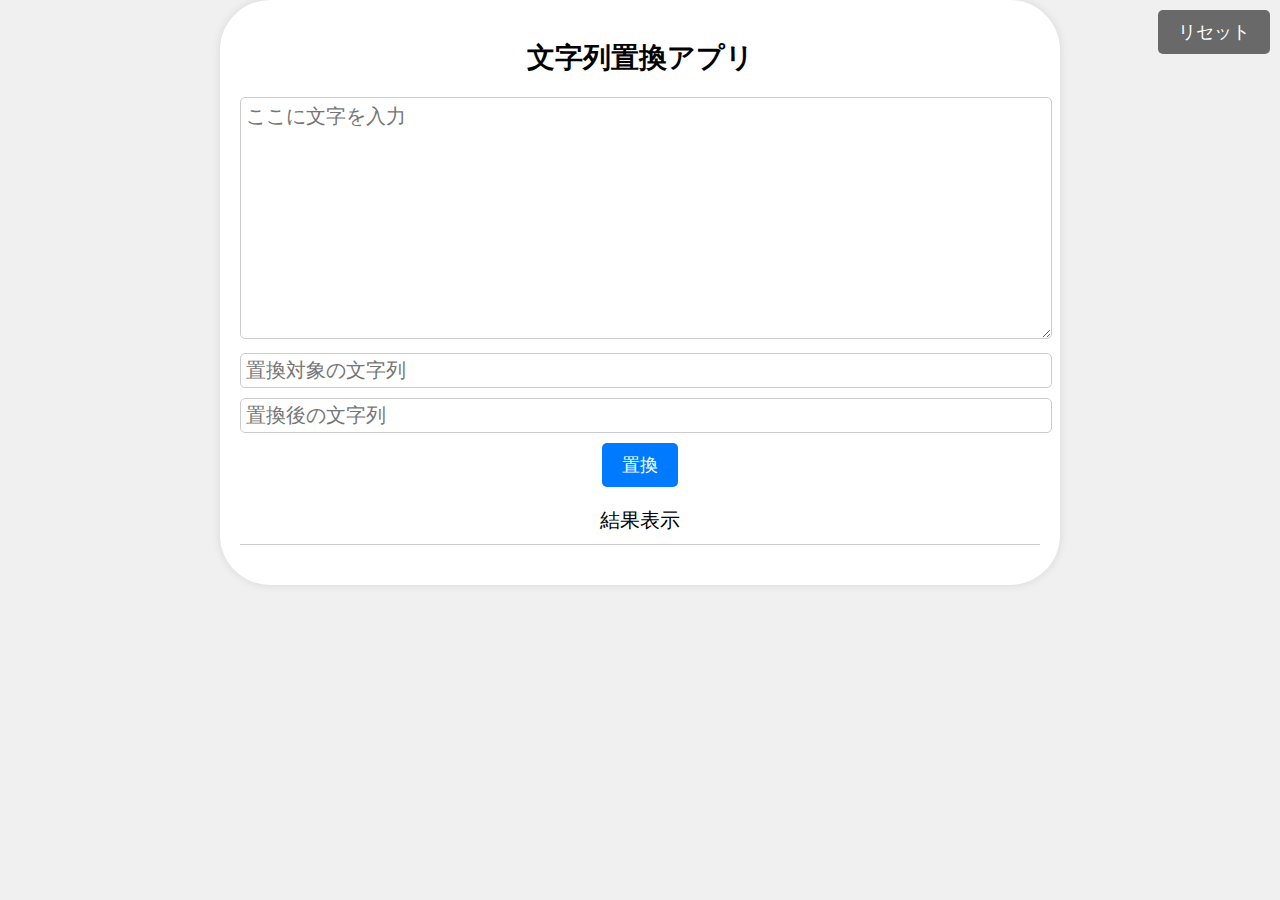
<file: index.html>
<!DOCTYPE html>
<html lang="ja">
  <head>
    <meta charset="UTF-8" />
    <title>文字列置換</title>
    <link rel="stylesheet" type="text/css" href="styles.css" />
  </head>

  <body>
    <div class="container">
      <h1>文字列置換アプリ</h1>
      <textarea cols="100" rows="10" placeholder="ここに文字を入力"></textarea>
      <input type="text" id="findtxt" placeholder="置換対象の文字列" />
      <input type="text" id="reptxt" placeholder="置換後の文字列" />
      <button id="replaceButton">置換</button>
      <p id="result">結果表示</p>
      <div id="resultContainer"></div>
      <button id="refreshButton">リセット</button>
    </div>
    <script src="script.js"></script>
  </body>
</html>
</file>
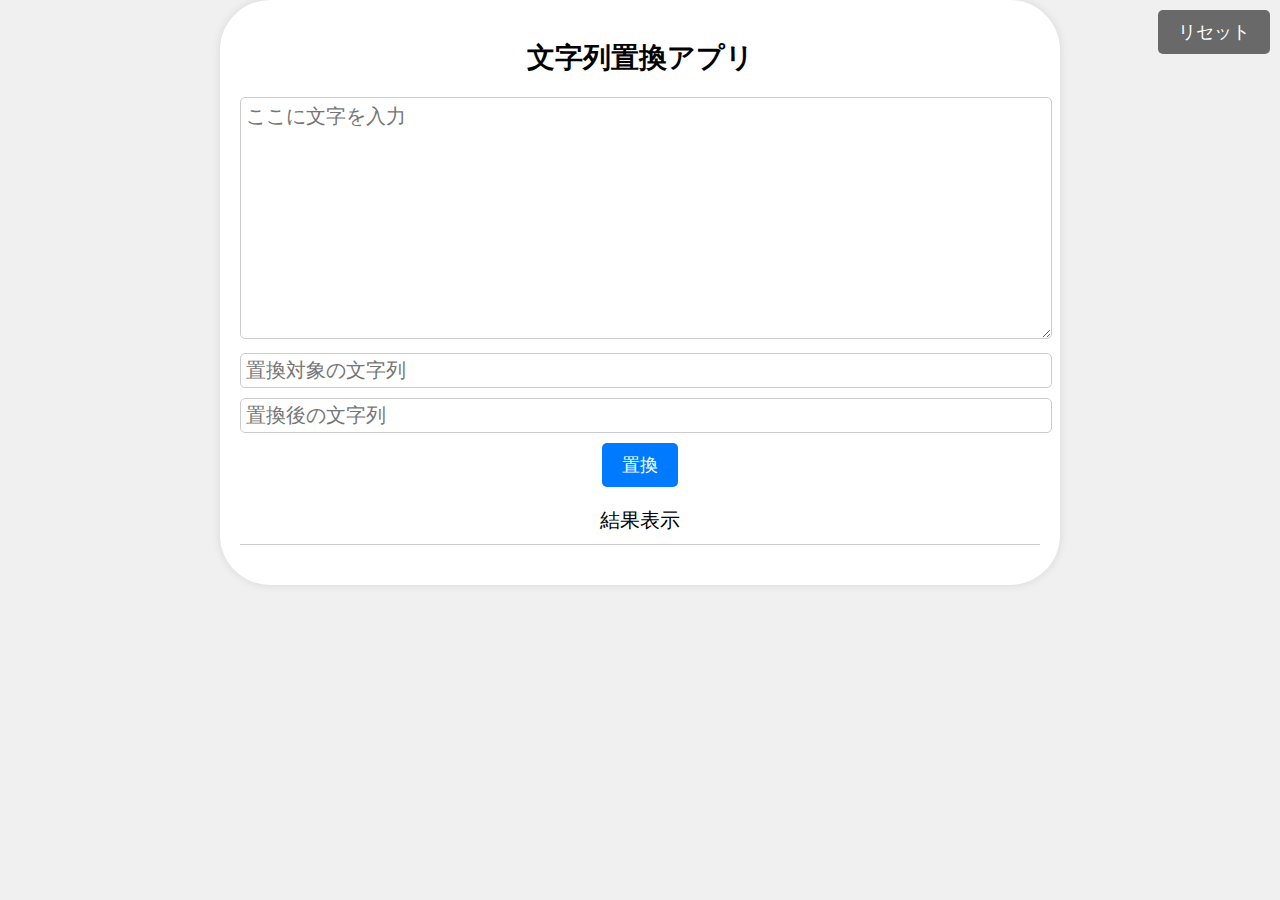
<file: index2.html>
<!DOCTYPE html>
<html lang="ja">
  <head>
    <meta charset="UTF-8" />
    <title>文字列置換</title>
    <link rel="stylesheet" type="text/css" href="styles2.css" />
  </head>

  <body>
    <div class="container">
      <h1>文字列置換アプリ</h1>
      <textarea cols="100" rows="10" placeholder="ここに文字を入力"></textarea>
      <input type="text" id="findtxt" placeholder="置換対象の文字列" />
      <input type="text" id="reptxt" placeholder="置換後の文字列" />
      <button id="replaceButton">置換</button>
      <p id="result">結果表示</p>
      <div id="resultContainer"></div>
      <button id="refreshButton">リセット</button>
    </div>
    <script src="script2.js"></script>
  </body>
</html>
</file>
<file: styles.css>
/* 全体のスタイル */
body {
  font-family: Arial, sans-serif; /* ページ全体のフォントファミリーを設定 */
  background-color: #f0f0f0; /* ページの背景色を灰色に設定 */
  text-align: center; /* ページ内のテキストを中央寄せに設定 */
  margin: 0; /* ページの外側の余白をゼロに設定 */
  padding: 0; /* ページの内側の余白をゼロに設定 */
}

/* コンテナ */
.container {
  max-width: 800px; /* コンテナの最大幅を800pxに設定 */
  margin: 0 auto; /* コンテナを水平方向に中央配置 */
  padding: 20px; /* コンテナ内の余白を設定 */
  background-color: #fff; /* コンテナの背景色を白に設定 */
  box-shadow: 0 0 10px rgba(0, 0, 0, 0.1); /* コンテナに影を追加 */
  border-radius: 50px; /* コンテナの角を丸める */
}

/* タイトル */
h1 {
  font-size: 28px; /* タイトルのフォントサイズを28pxに設定 */
  margin-bottom: 20px; /* タイトルの下の余白を設定 */
}

/* テキストエリア */
textarea {
  width: 100%; /* テキストエリアを幅100%に設定 */
  padding: 5px; /* テキストエリア内の余白を設定 */
  margin-bottom: 10px; /* テキストエリアの下の余白を設定 */
  border: 1px solid #ccc; /* テキストエリアの境界線を設定 */
  border-radius: 5px; /* テキストエリアの角を丸める */
  resize: vertical; /* 垂直方向のリサイズを許可 */
  font-family: Arial, sans-serif; /* フォントファミリーを設定 */
  font-size: 20px; /* フォントサイズを16pxに設定 */
}

/* テキストボックス */
input[type="text"] {
  width: 100%; /* テキストボックスを幅100%に設定 */
  padding: 5px; /* テキストボックス内の余白を設定 */
  margin-bottom: 10px; /* テキストボックスの下の余白を設定 */
  border: 1px solid #ccc; /* テキストボックスの境界線を設定 */
  border-radius: 5px; /* テキストボックスの角を丸める */
  font-family: Arial, sans-serif; /* フォントファミリーを設定 */
  font-size: 20px; /* フォントサイズを16pxに設定 */
}

/* 置換ボタン */
#replaceButton {
  padding: 10px 20px; /* ボタン内の余白を設定 */
  background-color: #007bff; /* ボタンの背景色を青に設定 */
  color: #fff; /* ボタンのテキスト色を白に設定 */
  border: none; /* ボタンの境界線を削除 */
  border-radius: 5px; /* ボタンの角を丸める */
  cursor: pointer; /* マウスカーソルをポインターに設定 */
  font-size: 18px; /* ボタンのフォントサイズを18pxに設定 */
  transition: background-color 0.3s ease; /* ボタンのホバー時のトランジションを設定 */
}

/* 置換ボタンホバー時のスタイル */
#replaceButton:hover {
  background-color: #0056b3; /* ホバー時の背景色を変更 */
}

/* 結果表示 */
/* p {
  font-weight: lighter;
  font-size: 20px;
} */
#result {
  font-size: 20px; /* 結果表示のフォントサイズを20pxに設定 */
  border-bottom: 1px solid #ccc; /* 区切り線のスタイルを設定 */
  padding-bottom: 10px; /* 区切り線の下の余白を設定 */
}

#resultContainer{
  font-weight: bold; /* 結果コンテナ内のテキストを太字に設定 */
  font-size: 20px; /* 結果コンテナ内のフォントサイズを20pxに設定 */
}

/* リフレッシュボタンのスタイル */
#refreshButton {
  position: absolute; /* 要素を絶対位置に設定 */
  top: 10px; /* 上からの位置を10pxに設定 */
  right: 10px; /* 右からの位置*/
  padding: 10px 20px; /* ボタン内の余白を設定 */
  background-color: dimgray; /* ボタンの背景色を青に設定 */
  color: #fff; /* ボタンのテキスト色を白に設定 */
  border: none; /* ボタンの境界線を削除 */
  border-radius: 5px; /* ボタンの角を丸める */
  cursor: pointer; /* マウスカーソルをポインターに設定 */
  font-size: 18px; /* ボタンのフォントサイズを18pxに設定 */
  transition: background-color 0.3s ease; /* ボタンのホバー時のトランジションを設定 */
}

/* ボタンホバー時のスタイル */
#refreshButton:hover {
  background-color: #0056b3; /* ホバー時の背景色を変更 */
}
</file>
<file: styles2.css>
/* 全体のスタイル */
body {
  font-family: Arial, sans-serif; /* ページ全体のフォントファミリーを設定 */
  background-color: #f0f0f0; /* ページの背景色を灰色に設定 */
  text-align: center; /* ページ内のテキストを中央寄せに設定 */
  margin: 0; /* ページの外側の余白をゼロに設定 */
  padding: 0; /* ページの内側の余白をゼロに設定 */
}

/* コンテナ */
.container {
  max-width: 800px; /* コンテナの最大幅を800pxに設定 */
  margin: 0 auto; /* コンテナを水平方向に中央配置 */
  padding: 20px; /* コンテナ内の余白を設定 */
  background-color: #fff; /* コンテナの背景色を白に設定 */
  box-shadow: 0 0 10px rgba(0, 0, 0, 0.1); /* コンテナに影を追加 */
  border-radius: 50px; /* コンテナの角を丸める */
}

/* タイトル */
h1 {
  font-size: 28px; /* タイトルのフォントサイズを28pxに設定 */
  margin-bottom: 20px; /* タイトルの下の余白を設定 */
}

/* テキストエリア */
textarea {
  width: 100%; /* テキストエリアを幅100%に設定 */
  padding: 5px; /* テキストエリア内の余白を設定 */
  margin-bottom: 10px; /* テキストエリアの下の余白を設定 */
  border: 1px solid #ccc; /* テキストエリアの境界線を設定 */
  border-radius: 5px; /* テキストエリアの角を丸める */
  resize: vertical; /* 垂直方向のリサイズを許可 */
  font-family: Arial, sans-serif; /* フォントファミリーを設定 */
  font-size: 20px; /* フォントサイズを16pxに設定 */
}

/* テキストボックス */
input[type="text"] {
  width: 100%; /* テキストボックスを幅100%に設定 */
  padding: 5px; /* テキストボックス内の余白を設定 */
  margin-bottom: 10px; /* テキストボックスの下の余白を設定 */
  border: 1px solid #ccc; /* テキストボックスの境界線を設定 */
  border-radius: 5px; /* テキストボックスの角を丸める */
  font-family: Arial, sans-serif; /* フォントファミリーを設定 */
  font-size: 20px; /* フォントサイズを16pxに設定 */
}

/* 置換ボタン */
#replaceButton {
  padding: 10px 20px; /* ボタン内の余白を設定 */
  background-color: #007bff; /* ボタンの背景色を青に設定 */
  color: #fff; /* ボタンのテキスト色を白に設定 */
  border: none; /* ボタンの境界線を削除 */
  border-radius: 5px; /* ボタンの角を丸める */
  cursor: pointer; /* マウスカーソルをポインターに設定 */
  font-size: 18px; /* ボタンのフォントサイズを18pxに設定 */
  transition: background-color 0.3s ease; /* ボタンのホバー時のトランジションを設定 */
}

/* 置換ボタンホバー時のスタイル */
#replaceButton:hover {
  background-color: #0056b3; /* ホバー時の背景色を変更 */
}

/* 結果表示 */
/* p {
  font-weight: lighter;
  font-size: 20px;
} */
#result {
  font-size: 20px; /* 結果表示のフォントサイズを20pxに設定 */
  border-bottom: 1px solid #ccc; /* 区切り線のスタイルを設定 */
  padding-bottom: 10px; /* 区切り線の下の余白を設定 */
}

#resultContainer{
  font-weight: bold; /* 結果コンテナ内のテキストを太字に設定 */
  font-size: 20px; /* 結果コンテナ内のフォントサイズを20pxに設定 */
}

/* リフレッシュボタンのスタイル */
#refreshButton {
  position: absolute; /* 要素を絶対位置に設定 */
  top: 10px; /* 上からの位置を10pxに設定 */
  right: 10px; /* 右からの位置*/
  padding: 10px 20px; /* ボタン内の余白を設定 */
  background-color: dimgray; /* ボタンの背景色を青に設定 */
  color: #fff; /* ボタンのテキスト色を白に設定 */
  border: none; /* ボタンの境界線を削除 */
  border-radius: 5px; /* ボタンの角を丸める */
  cursor: pointer; /* マウスカーソルをポインターに設定 */
  font-size: 18px; /* ボタンのフォントサイズを18pxに設定 */
  transition: background-color 0.3s ease; /* ボタンのホバー時のトランジションを設定 */
}

/* ボタンホバー時のスタイル */
#refreshButton:hover {
  background-color: #0056b3; /* ホバー時の背景色を変更 */
}
</file>
